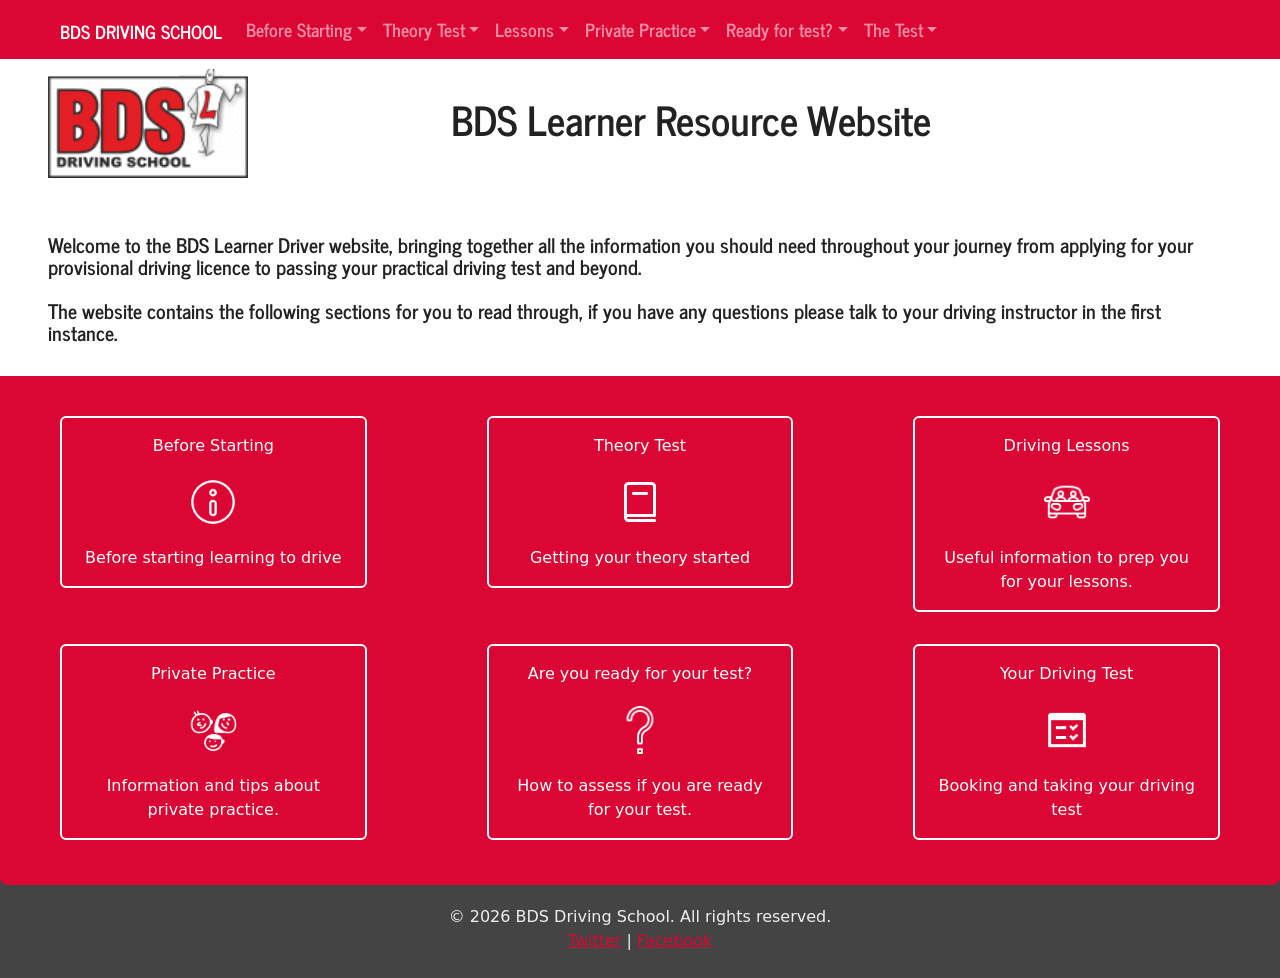
<file: index.html>
<!DOCTYPE html>
<html lang="en">
<head>
  <meta charset="UTF-8">
  <meta name="viewport" content="width=device-width, initial-scale=1.0">
  <link rel="Stylesheet" href="./styles/bootstrap.css"/ >
  <link rel="Stylesheet" href="./styles/style.css"/ >
  <link rel="icon" type="image/x-icon" href="./images/BDS-logo-32.ico">
  <link rel="apple-touch-icon" href="./images/BDS-icon-iphone-120.png">
  <title>BDS Learner Portal - Index</title>
</head>
<body>

  <!-- Placeholder for header -->
  <div id="header"></div>

  <main class="main-index">

     
    <div class="container-fluid px-5 py-4 index-text-block" >
        <h5>Welcome to the BDS Learner Driver website, bringing together all the information you should need throughout your journey from applying for your provisional driving licence to passing your practical driving test and beyond. <br><br>
        The website contains the following sections for you to read through, if you have any questions please talk to your driving instructor in the first instance.
        </h5>
    </div>


  
    <div class="container-fluid index-container py-4">
      <div class ="row js-main-categories">

      </div>
    </div>
    

  </main>
  
  

  <!-- Placeholder for footer -->
  <div id="footer"></div>
  

  <script src="./scripts/index.js" type="module"></script>
  <!-- JavaScript to load header/footer -->
  <script src="./scripts/includes.js" type="module"></script>
   
  <script src="https://cdn.jsdelivr.net/npm/bootstrap@5.3.8/dist/js/bootstrap.bundle.min.js"></script>

  
</body>
</html>
</file>
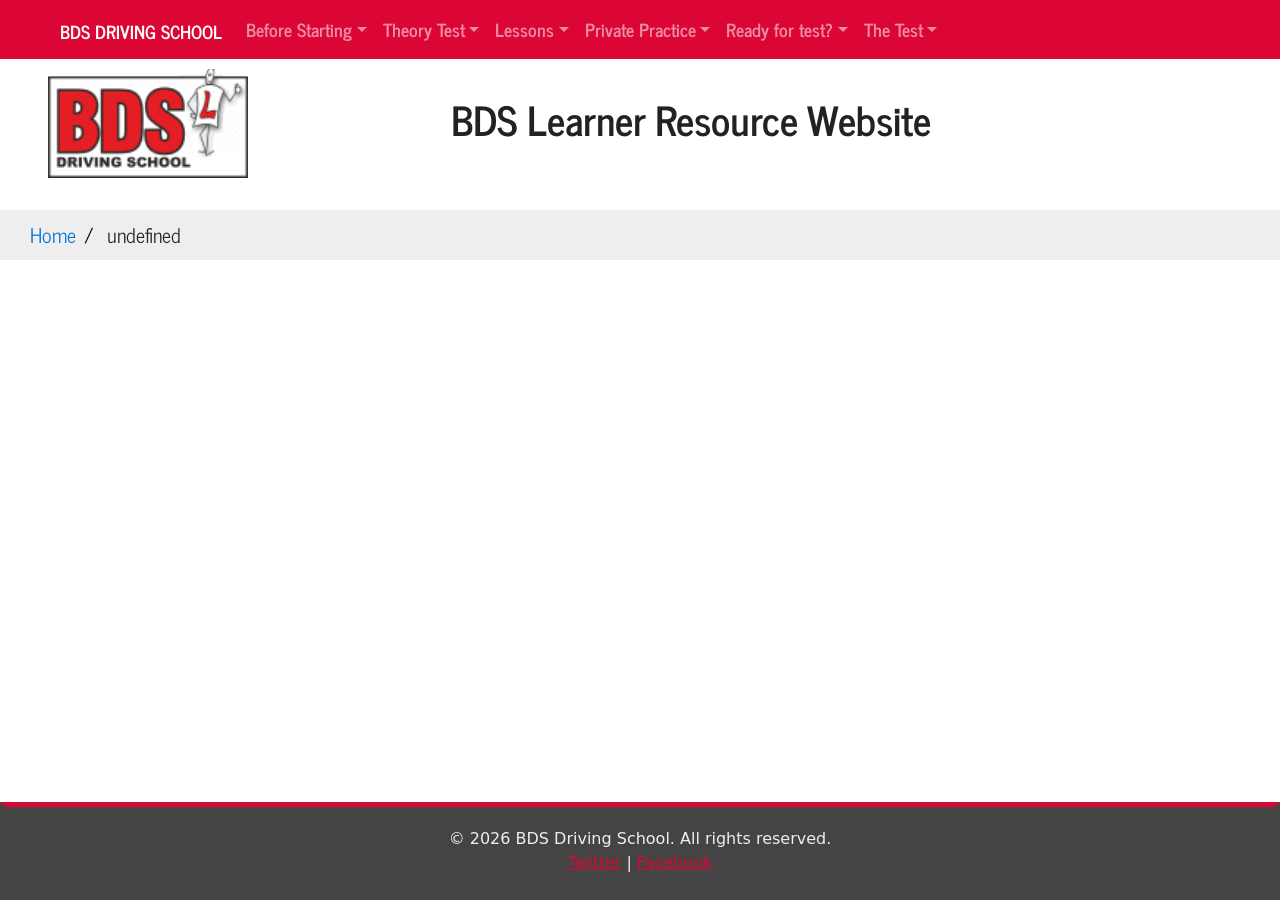
<file: detail.html>
<!DOCTYPE html>
<html lang="en">
<head>
  <meta charset="UTF-8">
  <meta name="viewport" content="width=device-width, initial-scale=1.0">
    <link rel="Stylesheet" href="./styles/bootstrap.css"/ >
  <link rel="Stylesheet" href="./styles/style.css"/ >
  <link rel="icon" type="image/x-icon" href="./images/BDS-logo-32.ico">
  <title>BDS Learner Portal - Detail</title>
</head>
<body>

  <!-- Placeholder for header -->
  <div id="header"></div>

  <main>
    <ul class="breadcrumb">
      <li><a href="index.html">Home</a></li>
      <li class="js-section-title"></li>
    </ul>
    
    
    <div class="container-fluid index-container">
    <div class=" row js-detail-container">

    </div>
  </div>

  </main>

  <!-- Placeholder for footer -->
  <div id="footer"></div>
  
  <script src="./scripts/breadcrumb.js" type="module"></script>
  <script src="./scripts/detail.js" type="module"></script>
  <!-- JavaScript to load header/footer -->
  <script src="./scripts/includes.js" type="module"></script>

  <script src="https://cdn.jsdelivr.net/npm/bootstrap@5.3.8/dist/js/bootstrap.bundle.min.js"></script>

</body>
</html>
</file>
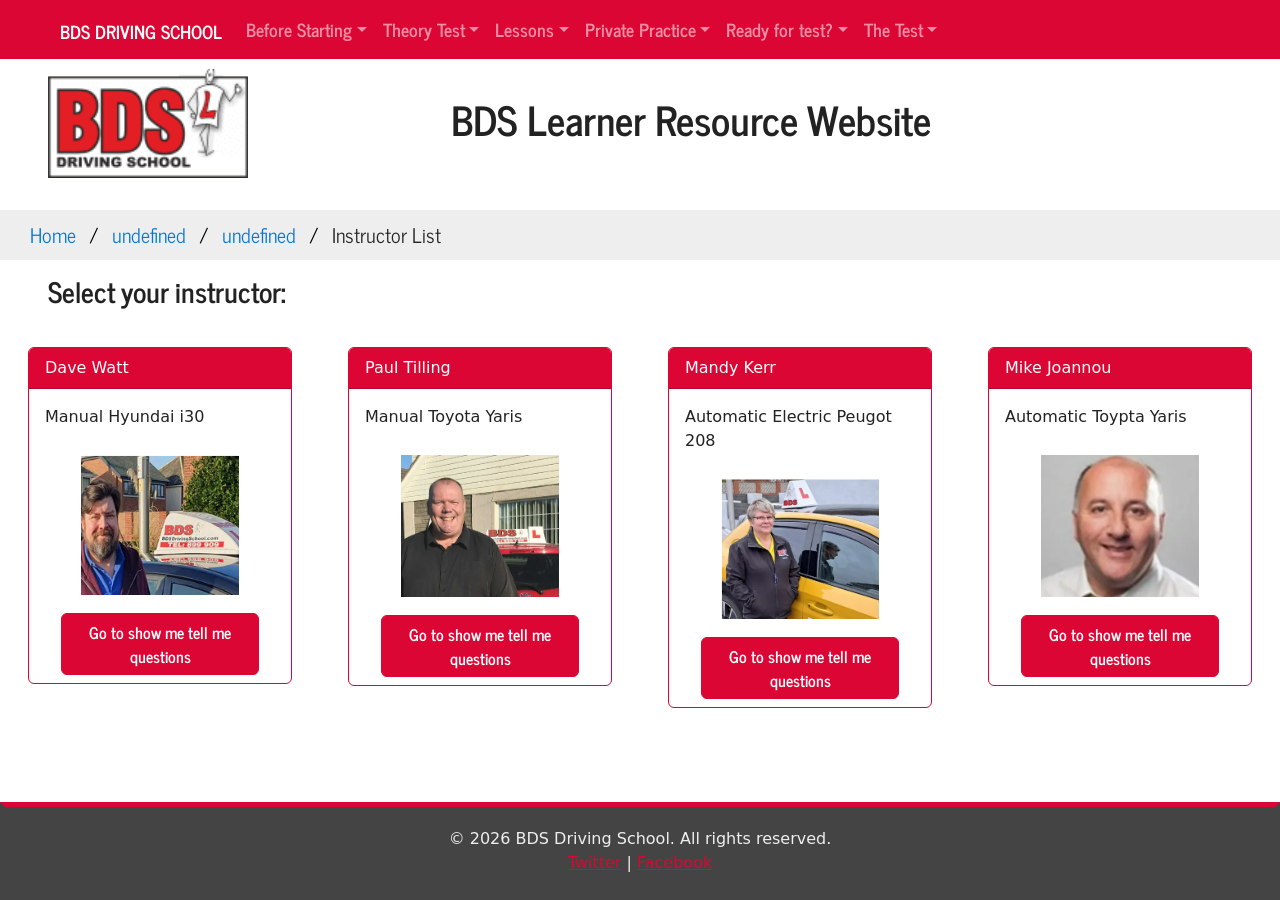
<file: instructors.html>
<!DOCTYPE html>
<html lang="en">
<head>
  <meta charset="UTF-8">
  <meta name="viewport" content="width=device-width, initial-scale=1.0">
  <link rel="Stylesheet" href="./styles/bootstrap.css"/ >
  <link rel="Stylesheet" href="./styles/style.css"/ >
  <link rel="icon" type="image/x-icon" href="./images/BDS-logo-32.ico">

  <title>Instructors</title>
</head>
<body>

  <!-- Placeholder for header -->
  <div id="header"></div>

  <main>

    <ul class="breadcrumb">
      <div class="js-instructor-breadcrumb"></div>
    </ul>

    <h3 class= "px-5">Select your instructor:</h3>

    <div class="container-fluid instructor-container py-4">
      <div class ="row js-instructors">

      </div>
    </div>

  </main>

  <!-- Placeholder for footer -->
  <div id="footer"></div>

  <script src="./scripts/instructors.js" type="module"></script>
  <!-- JavaScript to load header/footer -->
  <script src="./scripts/includes.js" type="module"></script>
   
  <script src="https://cdn.jsdelivr.net/npm/bootstrap@5.3.8/dist/js/bootstrap.bundle.min.js"></script>
  
</body>
</html>
</file>
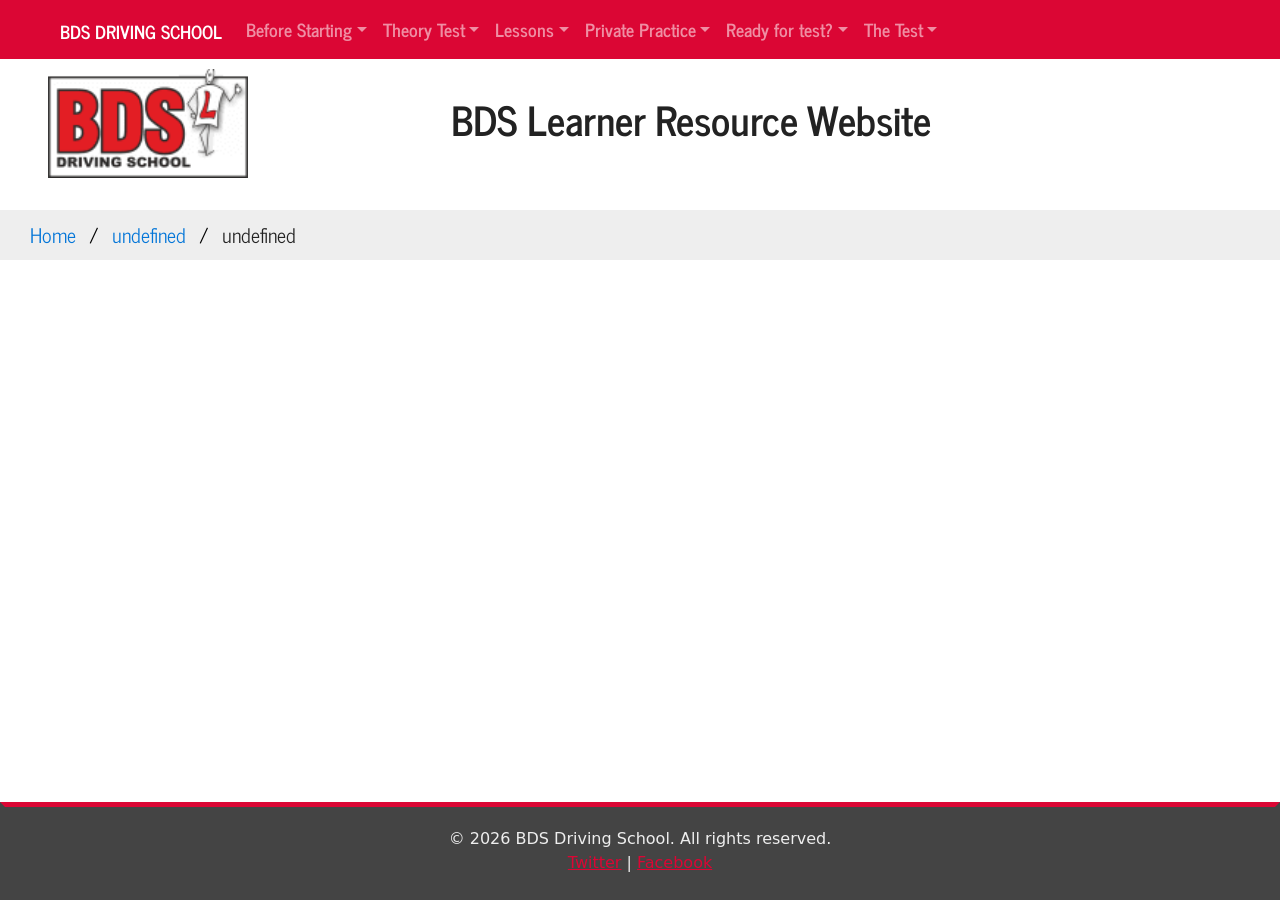
<file: item.html>
<!DOCTYPE html>
<html lang="en">
<head>
  <meta charset="UTF-8">
  <meta name="viewport" content="width=device-width, initial-scale=1.0">
  <link rel="Stylesheet" href="./styles/bootstrap.css"/ >
  <link rel="Stylesheet" href="./styles/style.css"/ >
  <link rel="icon" type="image/x-icon" href="./images/BDS-logo-32.ico">
  

  <title>BDS Learner Portal - Item</title>
</head>
<body>

  <!-- Placeholder for header -->
  <div id="header"></div>

  <main>

    <ul class="breadcrumb">
      <div class="js-item-breadcrumb"></div>
    </ul>

    <div class="container-fluid">
      <div class="row js-item-container">
      </div>
    </div>

    
  </main>

  <!-- Placeholder for footer -->
  <div id="footer"></div>

  <script src="./scripts/item.js" type="module"></script>
  <!-- JavaScript to load header/footer -->
  <script src="./scripts/includes.js" type="module"></script>

  <script src="https://cdn.jsdelivr.net/npm/bootstrap@5.3.8/dist/js/bootstrap.bundle.min.js"></script>
  
</body>
</html>
</file>
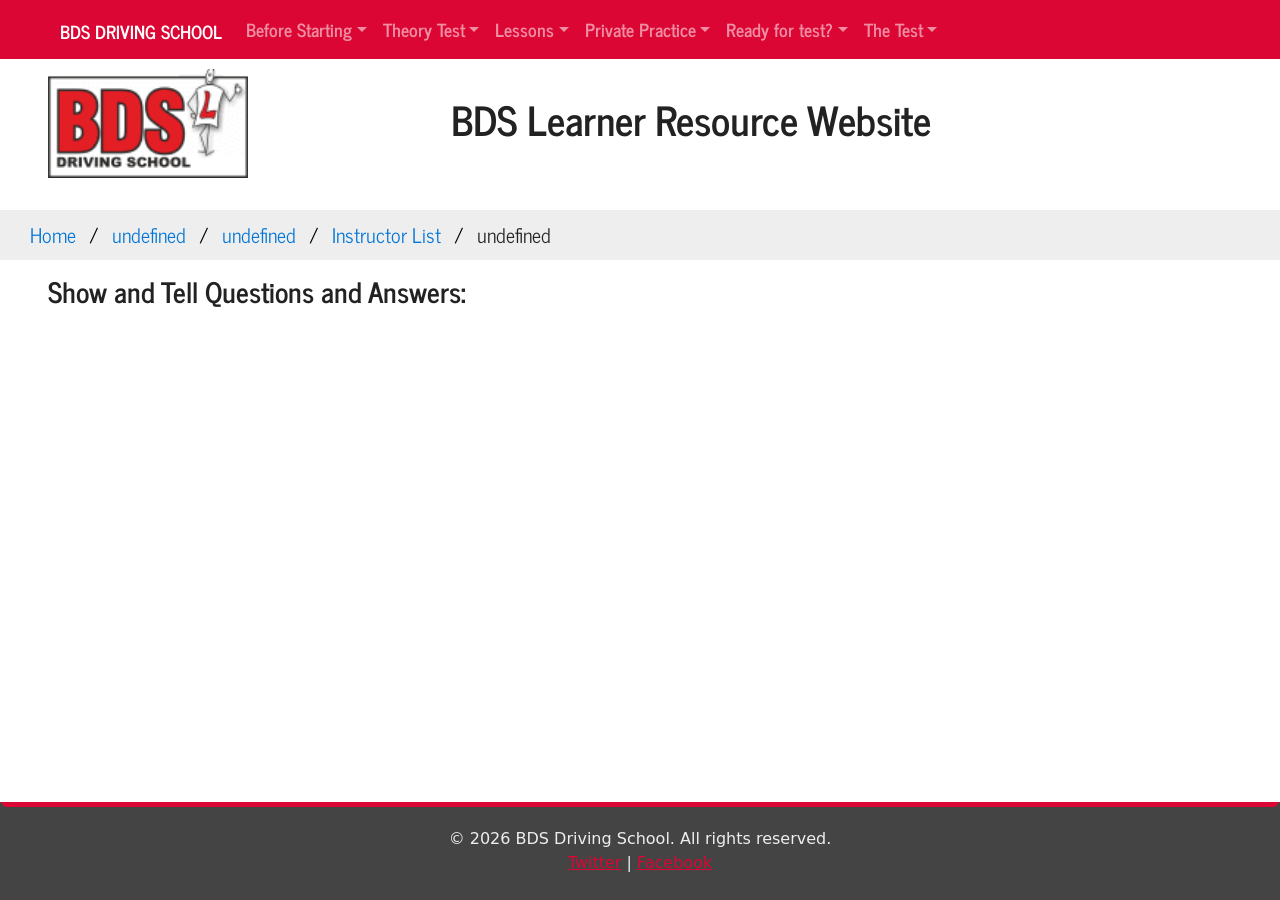
<file: stquestions.html>
<!DOCTYPE html>
<html lang="en">
<head>
  <meta charset="UTF-8">
  <meta name="viewport" content="width=device-width, initial-scale=1.0">
  <link rel="Stylesheet" href="./styles/bootstrap.css"/ >
  <link rel="Stylesheet" href="./styles/style.css"/ >
  <link rel="icon" type="image/x-icon" href="./images/BDS-logo-32.ico">
  <title>Show and Tell Questions</title>
</head>
<body>

  <!-- Placeholder for header -->
  <div id="header"></div>

  <main>

    <ul class="breadcrumb">
      <div class="js-questions-breadcrumb"></div>
    </ul>

    <h3 class= "px-5">Show and Tell Questions and Answers:</h3>

    <div class="container-fluid stquestions-container py-4">
      <div class ="row js-stquestions">

      </div>
    </div>

  </main>



  <!-- Placeholder for footer -->
  <div id="footer"></div>

  <script src="./scripts/stquestions.js" type="module"></script>
  <!-- JavaScript to load header/footer -->
  <script src="./scripts/includes.js" type="module"></script>
   
  <script src="https://cdn.jsdelivr.net/npm/bootstrap@5.3.8/dist/js/bootstrap.bundle.min.js"></script>
  
</body>
</html>
</file>
<file: styles/style.css>
.custom-border-red{
  border-color: red;
}

.main-section-image{
  width: 48px;
  

  margin-top: 20px;
  margin-bottom: 20px;
  border-color: none;
  border-style: none;
  border-width: 1PX;
  
}

.site-footer{
  background-color: #444444;
  color: #EEEEEE;
  padding-top: 20px;
  padding-bottom: 20px;
  border-top: #DB0634;
  border-bottom: #444444;
  border-left: #444444;
  border-right: #444444;
  border-width: 5px;
  border-style: solid;
  margin-top: auto;
  
}

body {
  display: flex;
  flex-direction: column;
  margin: 0;
  min-height: 100vh;
}
header, footer {
  flex-grow: 0;
}
main {
  flex-grow: 1;
}

.cardindex:hover{
  transform: scale(1.05);
  transition: 0.3s;
  box-shadow: 0 12px 32px rgba(0,0,0,0.12);
  cursor: pointer;
}

.customcard{
  border-color: white;
  border-width: 2px;
}

.custom-btn-width{
  min-width: 80px;
}

/* Style the list */
ul.breadcrumb {
  padding: 10px 30px;
  list-style: none;
  background-color: #eee;
}

/* Display list items side by side */
ul.breadcrumb li {
  display: inline;
  font-size: 20px;
  font-family: "News Cycle", "Arial Narrow Bold", sans-serif;
}

/* Add a slash symbol (/) before/behind each list item */
ul.breadcrumb li+li:before {
  padding: 8px;
  color: black;
  content: "/\00a0";
}

/* Add a color to all links inside the list */
ul.breadcrumb li a {
  color: #0275d8;
  text-decoration: none;
}

/* Add a color on mouse-over */
ul.breadcrumb li a:hover {
  color: #01447e;
  text-decoration: underline;
}

.main-index{
  background-color: #DB0634;
}

.index-text-block{
  background-color: white;

}

.detail-image{
  margin: 30px;
  align-items: center;
  width: 40%;
}

.question-image{
  margin: 30px;
  align-items: center;
  width: 80%;
}

.instructors-image{
  margin: 10px;
  align-items: center;
  width: 60%;
}
</file>
